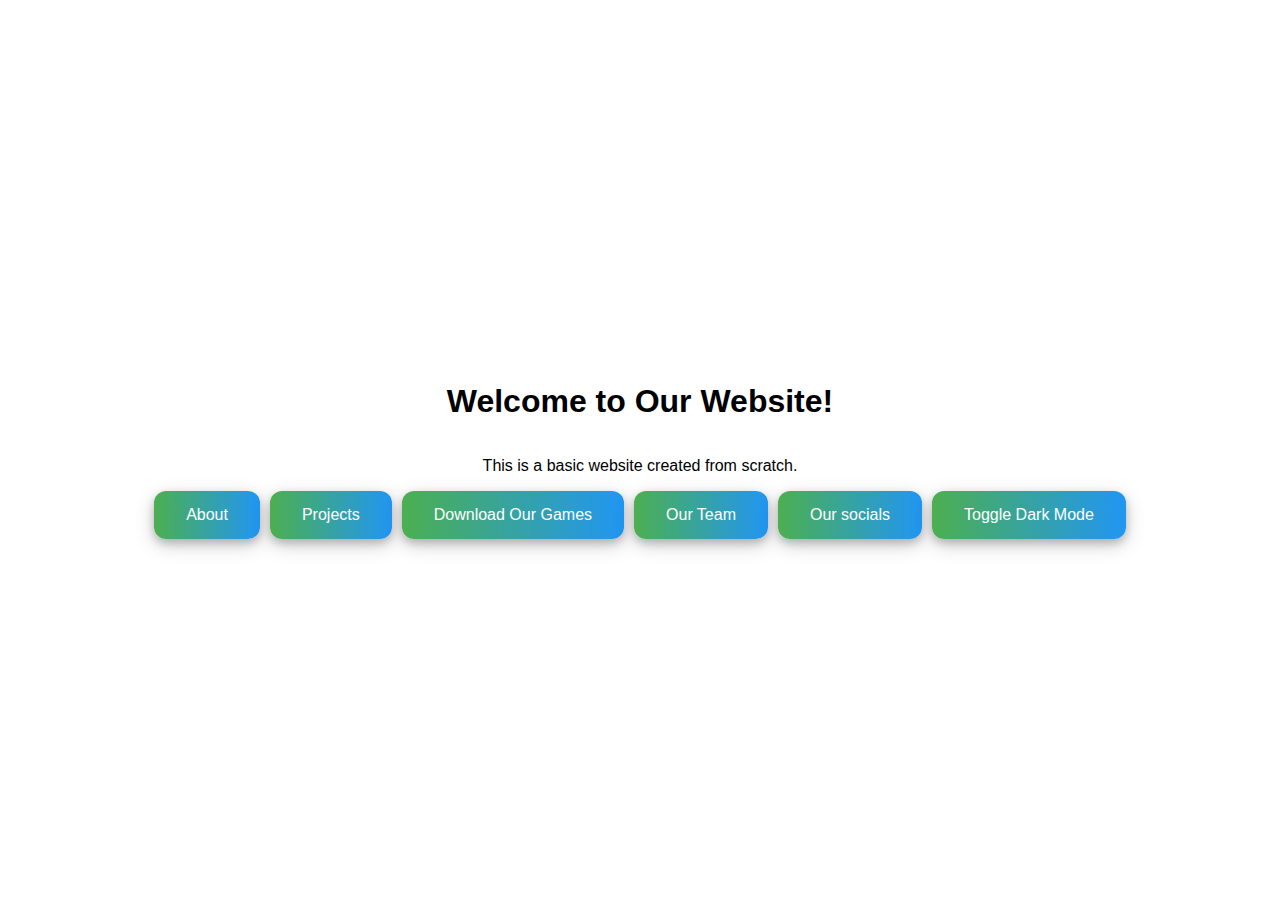
<file: index.html>
<!DOCTYPE html>
<html lang="en">
<head>
    <meta charset="UTF-8">
    <meta name="viewport" content="width=device-width, initial-scale=1.0">
    <title>Cat Games</title>
    <link rel="icon" type="image/png" href="images/favicon.png">
    <link rel="stylesheet" href="styles.css">

    <meta property="og:title" content="Cat Games Website">
    <meta property="og:description" content="Welcome to the website of Cat Games, Inc! The creators of GooseRunners..">
    <meta property="og:image" content="/images/favicon.png">
    <meta property="og:url" content="https://cat-games.github.io/index.html">
    <meta name="twitter:card" content="summary_large_image">

</head>
<body>
    <h1>Welcome to Our Website!</h1>
    <p>This is a basic website created from scratch.</p>
    <div class="button-container">
        <a href="about.html"><button>About</button></a>
        <a href="projects.html"><button>Projects</button></a>
        <a href="https://cat-games-official.itch.io"><button>Download Our Games</button></a>
        <a href="team.html"><button>Our Team</button></a>
        <a href="https://linktr.ee/CatGames"><button>Our socials</button></a>
        <button id="dark-mode-toggle">Toggle Dark Mode</button>
    </div>
    <script src="script.js"></script>
</body>
</html>
</file>
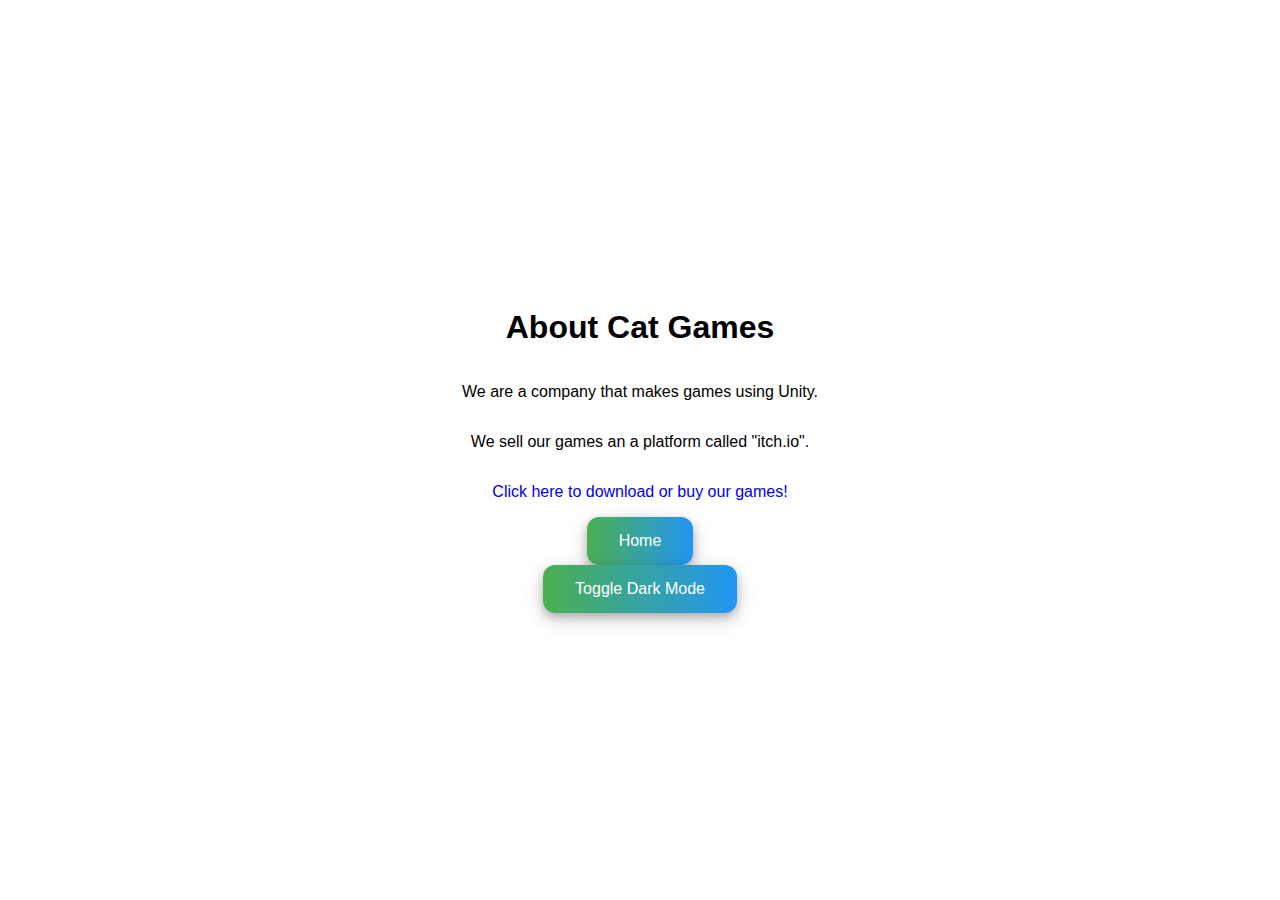
<file: about.html>
<!DOCTYPE html>
<html>
<head>
    <title>About Us</title>
	<link rel="icon" type="image/png" href="C:\Users\royho\Documents\Cat Games website\favicon.png">
	<link rel="stylesheet" href="styles.css">
</head>
<body>
    <h1>About Cat Games</h1>
	<p> We are a company that makes games using Unity.</p>
	<p> We sell our games an a platform called "itch.io".</p>
	<a href="https://cat-games-official.itch.io"><p> Click here to download or buy our games!</p></a>
	<a href="index.html"><button>Home</button></a>
	<button id="dark-mode-toggle">Toggle Dark Mode</button>
	<script src="script.js"></script>
</body>
</html>
</file>
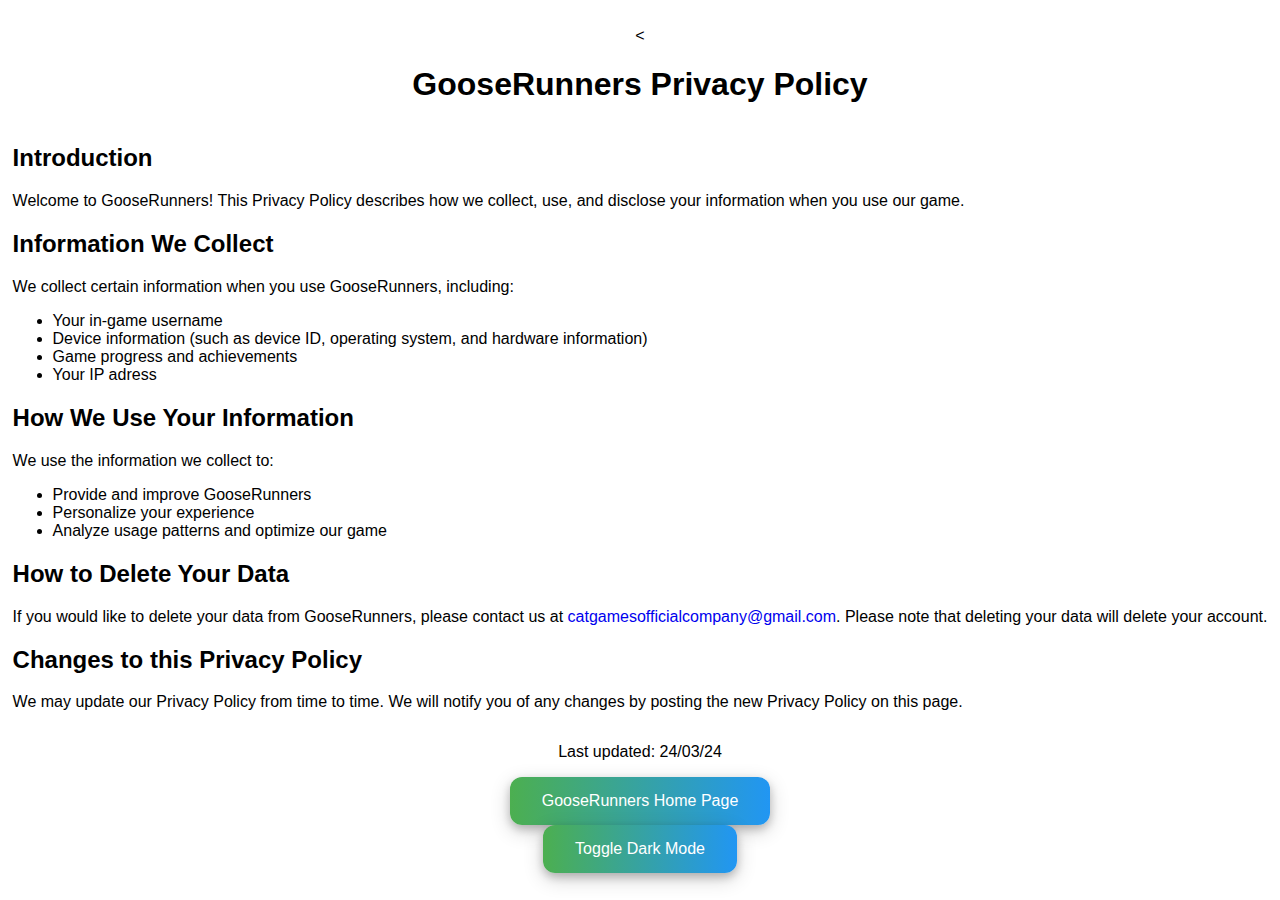
<file: gooserunners-privacy-policy.html>
<html>
  <head>
    <title>GooseRunners Privacy Policy</title>
    <link rel="icon" type="image/png" href="images/favicon.png">
	<link rel="stylesheet" href="styles.css">
  </head>
 <body>
   <<!DOCTYPE html>
<html lang="en">
<head>
    <meta charset="UTF-8">
    <meta name="viewport" content="width=device-width, initial-scale=1.0">
    <title>GooseRunners Privacy Policy</title>
</head>
<body>
    <header>
        <h1>GooseRunners Privacy Policy</h1>
    </header>
    <main>
        <section>
            <h2>Introduction</h2>
            <p>Welcome to GooseRunners! This Privacy Policy describes how we collect, use, and disclose your information when you use our game.</p>
        </section>
        
        <section>
            <h2>Information We Collect</h2>
            <p>We collect certain information when you use GooseRunners, including:</p>
            <ul>
                <li>Your in-game username</li>
                <li>Device information (such as device ID, operating system, and hardware information)</li>
                <li>Game progress and achievements</li>
		<li>Your IP adress</li>
            </ul>
        </section>
        
        <section>
            <h2>How We Use Your Information</h2>
            <p>We use the information we collect to:</p>
            <ul>
                <li>Provide and improve GooseRunners</li>
                <li>Personalize your experience</li>
                <li>Analyze usage patterns and optimize our game</li>
            </ul>
        </section>
        
        <section>
            <h2>How to Delete Your Data</h2>
            <p>If you would like to delete your data from GooseRunners, please contact us at <a href="mailto:catgamesofficialcompany@gmail.com">catgamesofficialcompany@gmail.com</a>. Please note that deleting your data will delete your account.</p>
        </section>
        
        <section>
            <h2>Changes to this Privacy Policy</h2>
            <p>We may update our Privacy Policy from time to time. We will notify you of any changes by posting the new Privacy Policy on this page.</p>
        </section>
    </main>
    <footer>
        <p>Last updated: 24/03/24</p>
    </footer>


   <a  href "gooserunners.html"><button>GooseRunners Home Page</button></a>
   <button id="dark-mode-toggle">Toggle Dark Mode</button>

	<script src="script.js"></script>
 </body> 
</html>
</file>
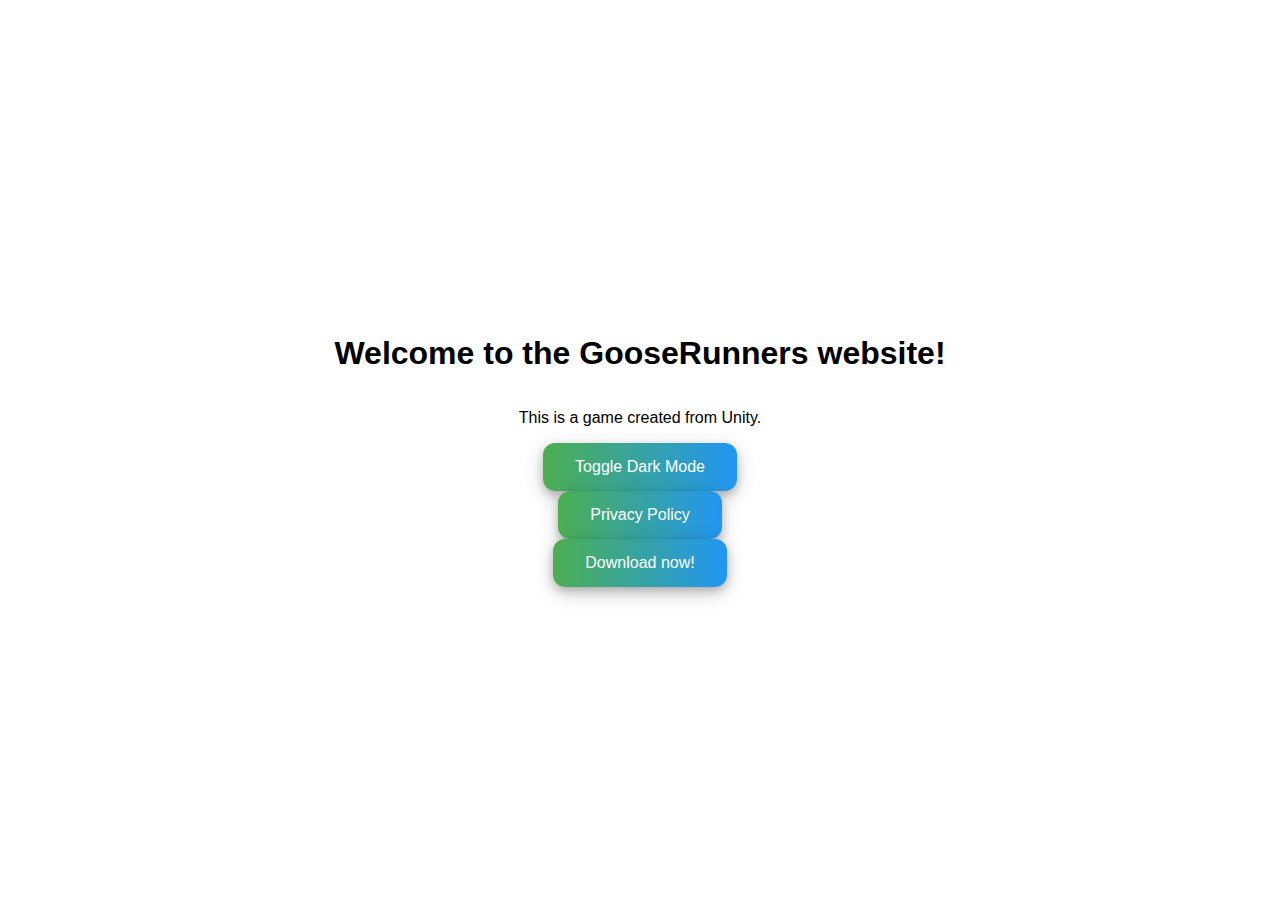
<file: gooserunners.html>
<html>
<head>
      <title>GooseRunners Home</title>
      <link rel="icon" type="image/png" href="images/favicon.png">
	      <link rel="stylesheet" href="styles.css">
</head>
<body>

<h1>Welcome to the GooseRunners website!</h1>
    <p>This is a game created from Unity.</p>

<button id="dark-mode-toggle">Toggle Dark Mode</button>
<a href = "gooserunners-privacy-policy.html"><button>Privacy Policy</button></a>
	<script src="script.js"></script>
<a href =https://www.oculus.com/deeplink/?action=view&path=/app/6989666587765200&ref=oculus_desktop"><button>Download now!</button></a>	

</body>
</html>
</file>
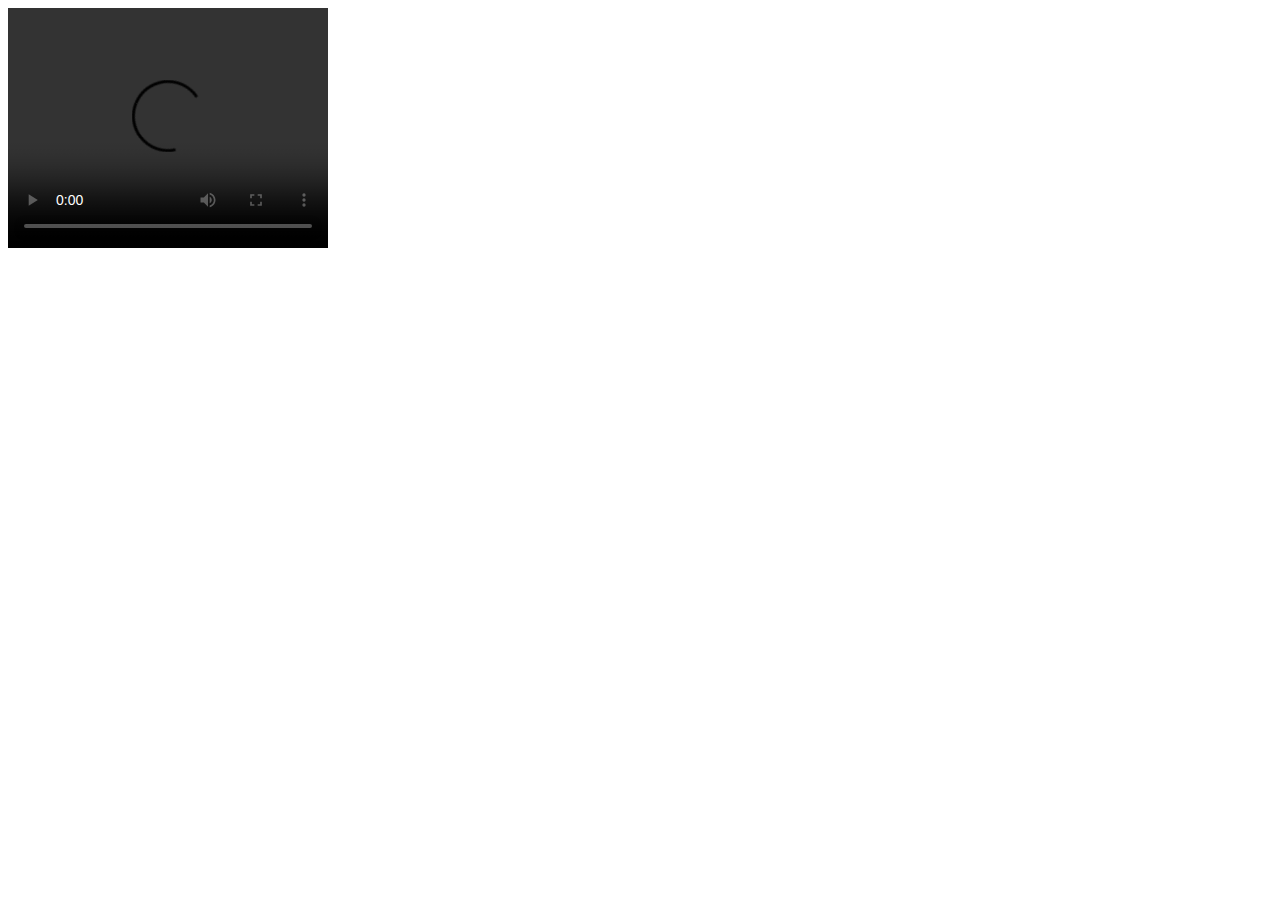
<file: gr-trailer.html>
<!DOCTYPE html>
<html lang="en">
<head>
    <meta charset="UTF-8">
    <meta name="viewport" content="width=device-width, initial-scale=1.0">
    <title>Looping Video</title>
</head>
<body>
    <video width="320" height="240" controls loop>
        <source src="https://scontent.oculuscdn.com/v/t64.7195-25/75469623_7529404633747134_4386488523832925121_n.mp4?_nc_cat=110&ccb=1-7&_nc_sid=b20b63&_nc_ohc=J6eag-_j-L4Q7kNvgFS1OsB&_nc_ht=scontent.oculuscdn.com&oh=00_AYAdx1_Nxt0dai9_aAUTvLJ0VZzngKAwcJ78zJcDfu0XQg&oe=66528C9B" type="video/mp4">
        Your browser does not support the video tag.
    </video>
</body>
</html>
</file>
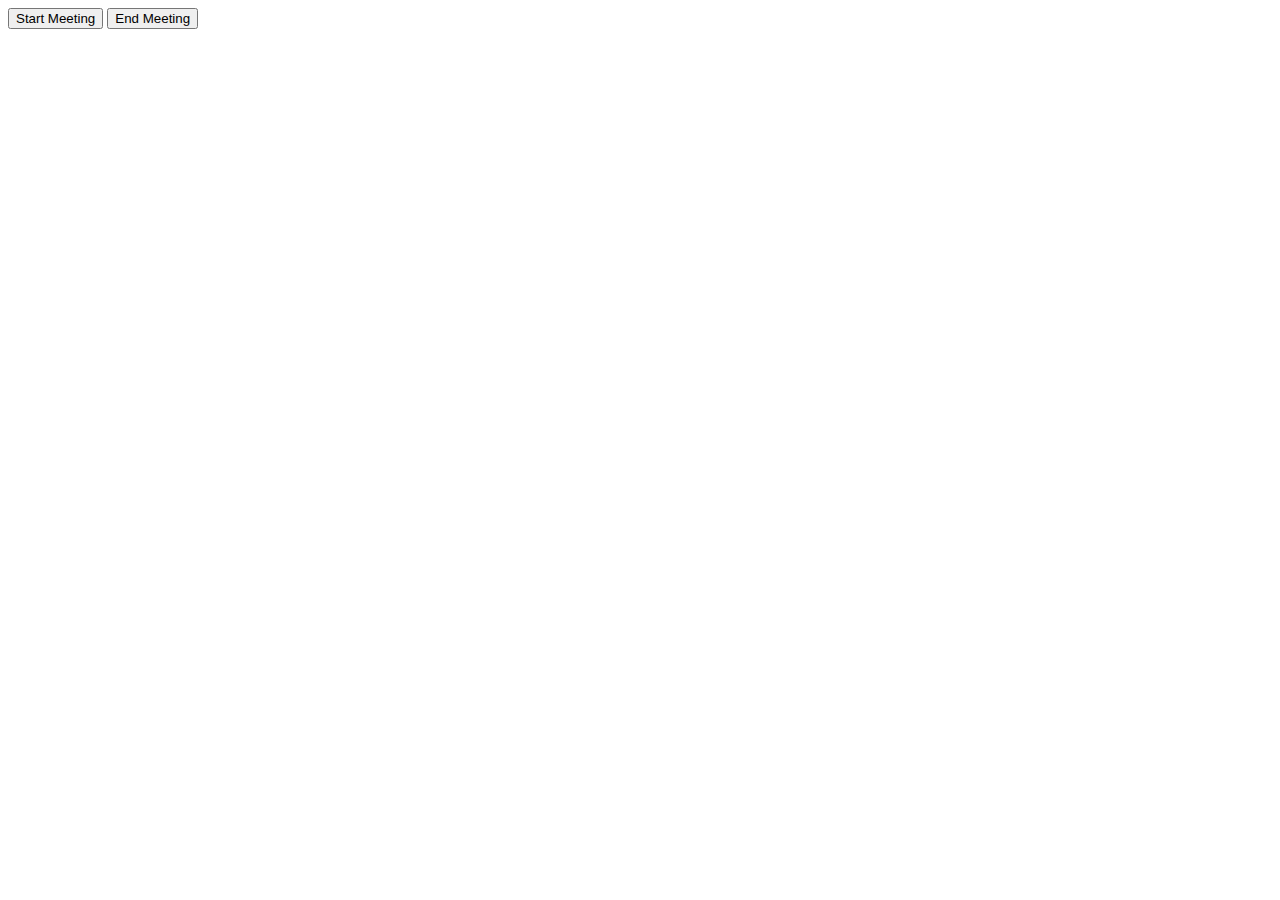
<file: meeting.html>
<!DOCTYPE html>
<html lang="en">
<head>
    <meta charset="UTF-8">
    <meta name="viewport" content="width=device-width, initial-scale=1.0">
    <title>Meeting Page</title>
    <style>
        /* Add any custom styling here */
    </style>
</head>
<body>
    <button id="startMeeting">Start Meeting</button>
    <button id="endMeeting">End Meeting</button>
    <p id="meetingInfo"></p>

    <script>
        const startButton = document.getElementById("startMeeting");
        const endButton = document.getElementById("endMeeting");
        const meetingInfo = document.getElementById("meetingInfo");
        let meetingStarted = false;
        let startDate;
        let intervalId; // Store the interval ID

        // Event listener for the "Start Meeting" button
        startButton.addEventListener("click", () => {
            if (!meetingStarted) {
                startDate = new Date(); // Get the current date and time
                meetingStarted = true;
                const formattedDate = startDate.toLocaleString(); // Format the date as a string
                meetingInfo.textContent = `Meeting started on: ${formattedDate}`;

                // Calculate and display the ETA
                const etaMinutes = 30; // Example: Set the ETA to 30 minutes
                const etaDate = new Date(startDate.getTime() + etaMinutes * 60000); // Add ETA in milliseconds
                const formattedEta = etaDate.toLocaleTimeString(); // Format ETA time
                startButton.textContent = "Start Meeting"; // Reset button text

                // Update elapsed time every second
                intervalId = setInterval(() => {
                    const currentTime = new Date();
                    const elapsedMilliseconds = currentTime - startDate;
                    const elapsedSeconds = Math.floor(elapsedMilliseconds / 1000);
                    const elapsedMinutes = Math.floor(elapsedSeconds / 60);
                    const elapsedHours = Math.floor(elapsedMinutes / 60);

                    // Format the elapsed time
                    const elapsedTime = `${elapsedHours}h ${elapsedMinutes % 60}m ${elapsedSeconds % 60}s`;
                    meetingInfo.textContent = `Meeting started on: ${formattedDate} (Elapsed time: ${elapsedTime})`;
                }, 1000); // Update every second
            }
        });

        // Event listener for the "End Meeting" button
        endButton.addEventListener("click", () => {
            if (meetingStarted) {
                clearInterval(intervalId); // Clear the interval
                const endDate = new Date();
                const elapsedMilliseconds = endDate - startDate;
                const elapsedSeconds = Math.floor(elapsedMilliseconds / 1000);
                const elapsedMinutes = Math.floor(elapsedSeconds / 60);
                const elapsedHours = Math.floor(elapsedMinutes / 60);

                // Format the elapsed time
                const elapsedTime = `${elapsedHours}h ${elapsedMinutes % 60}m ${elapsedSeconds % 60}s`;
                meetingInfo.textContent = `Meeting ended on: ${endDate.toLocaleString()} (Elapsed time: ${elapsedTime})`;
                meetingStarted = false;
            }
        });
    </script>
</body>
</html>
</file>
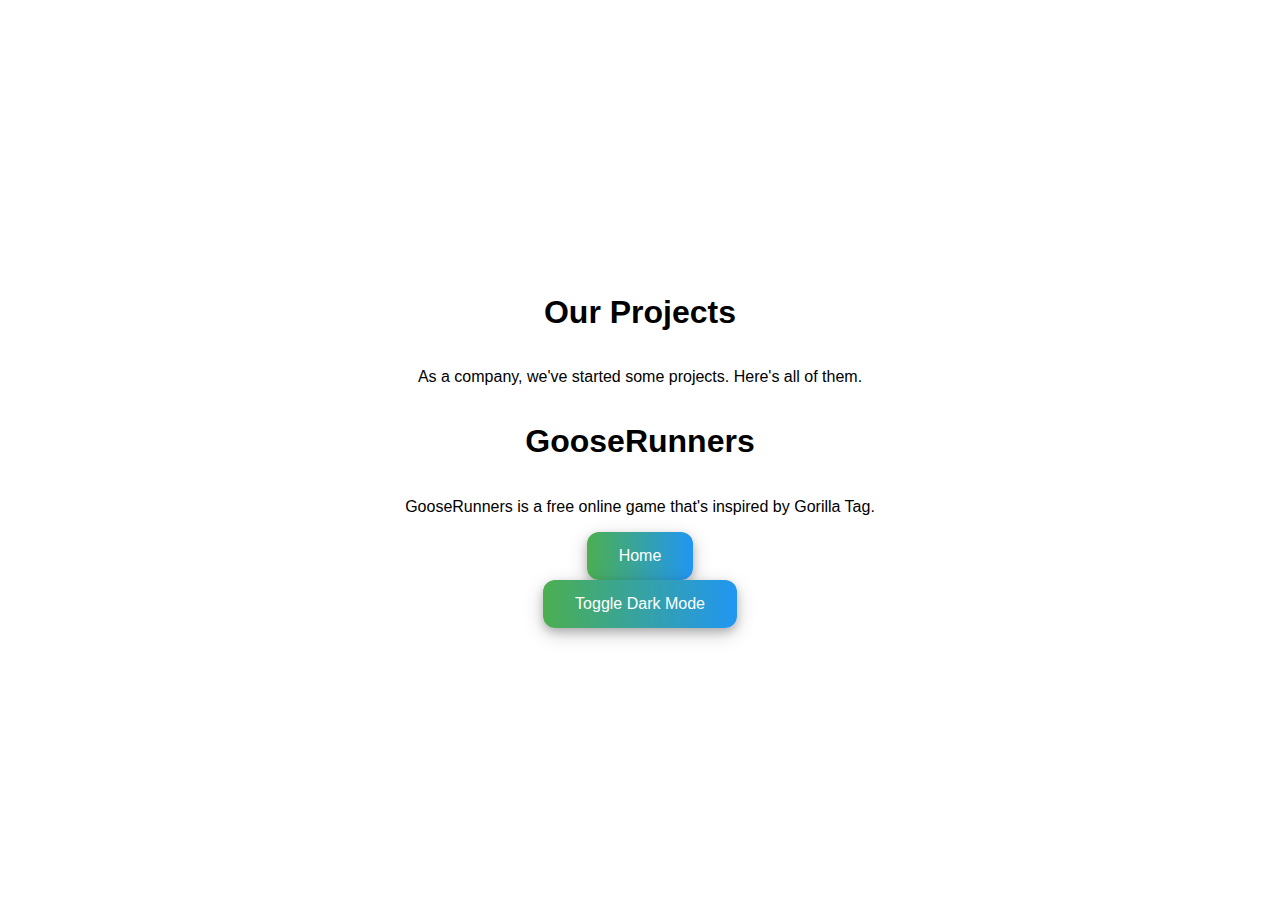
<file: projects.html>
<html>
<head>
<title>Our Projects</title>
<link rel="icon" type="image/png" href="C:\Users\royho\Documents\Cat Games website\favicon.png">
<link rel="stylesheet" href="styles.css">
</head>

<body>

<h1>Our Projects</h1>
<p> As a company, we've started some projects. Here's all of them. </p>
<h1>GooseRunners</h1>
<p>GooseRunners is a free online game that's inspired by Gorilla Tag. </p>

<a href="index.html"><button>Home</button></a>
<button id="dark-mode-toggle">Toggle Dark Mode</button>
<script src="script.js"></script>
</body>




</html>
</file>
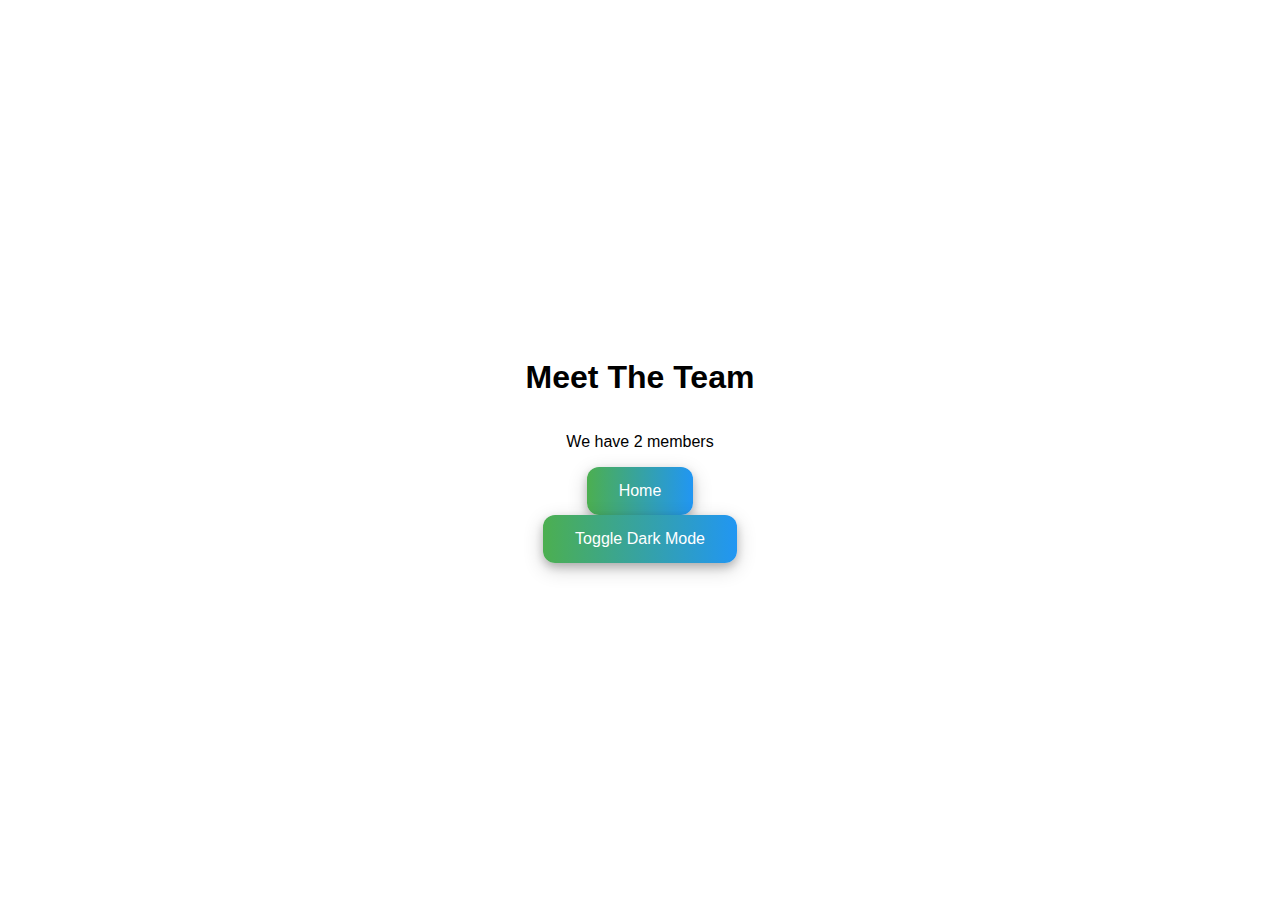
<file: team.html>
<html>
<head>
<title> Meet The Team </title>
 <link rel="icon" type="image/png" href="C:\Users\royho\Documents\Cat Games website\favicon.png">
 <link rel="stylesheet" href="styles.css">
</head>
<body>

<h1>Meet The Team</h1>
<p>We have 2 members</p>



<a href="index.html"><button>Home</button></a>
<button id="dark-mode-toggle">Toggle Dark Mode</button>
<script src="script.js"></script>
</body>



</html>
</file>
<file: styles.css>
/* Dark mode styles */
body.dark-mode {
    background: linear-gradient(to right, darkgreen, darkblue);
    height: 100vh;
    margin: 0;
    display: flex;
    flex-direction: column;
    justify-content: center;
    align-items: center;
    font-family: Arial, sans-serif;
    color: white;
    transition: background 1s ease, color 0.3s ease;
}

/* Global styles */
body {
    background: linear-gradient(to right, grey, white));
    height: 100vh;
    margin: 0;
    display: flex;
    flex-direction: column;
    justify-content: center;
    align-items: center;
    font-family: Arial, sans-serif;
    color: black;
    transition: background 1s ease-in-out, color 0.3s ease;
}

/* Button container styles */
.button-container {
    display: flex;
    gap: 10px;
}

/* Button styles */
button {
    background: linear-gradient(to right, #4CAF50, #2196F3);
    border: none;
    color: white;
    padding: 15px 32px;
    text-align: center;
    text-decoration: none;
    display: inline-block;
    font-size: 16px;
    transition-duration: 0.4s;
    cursor: pointer;
    border-radius: 12px;
    box-shadow: 0 4px 8px 0 rgba(0, 0, 0, 0.2), 0 6px 20px 0 rgba(0, 0, 0, 0.19);
}

button:hover {
    background: linear-gradient(to right, #2196F3, #4CAF50);
    box-shadow: 0 12px 16px 0 rgba(0, 0, 0, 0.2), 0 17px 50px 0 rgba(0, 0, 0, 0.19);
    transform: scale(1.05);
}

/* Link styles */
a {
    text-decoration: none;
}
</file>
